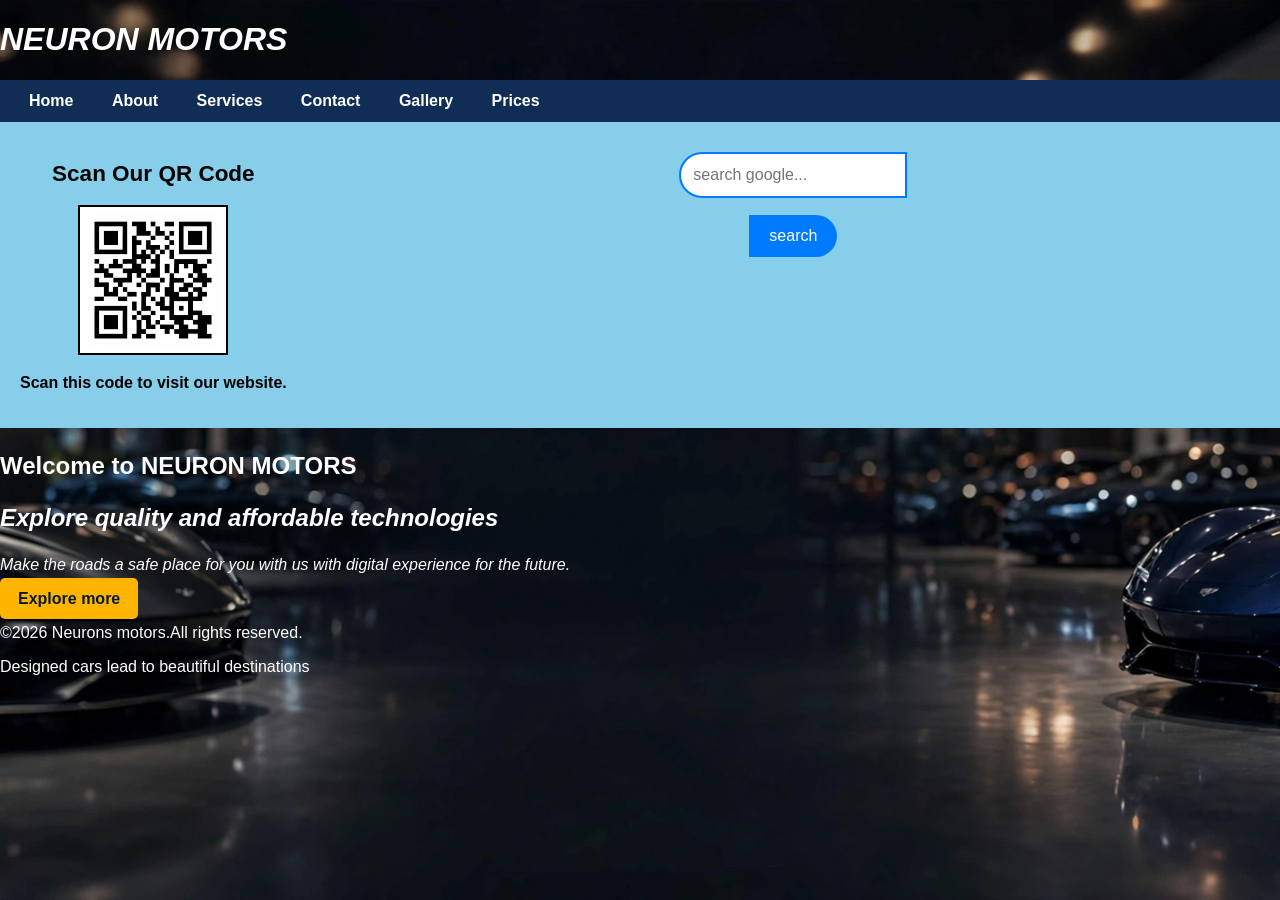
<file: index.html>
<!DOCTYPE html>
<html>
    <meta lang="en">
    <head>
    <meta charset="UTF-8">
    <meta name="viewport" content="width=device-width,initial-scale=1.0">
    <title>NEURON MOTORS</title>
    <style>
    header {
    background: fixed;
    background-color: skyblue;
    text-align: center;
    display:flex;
    justify-content: space-between;
    color: #000;
    font-family: Arial, Helvetica, sans-serif;
    font-size: 15px;
    font-weight: bold;
}
.qr-section {
    text-align: center;
    padding: 20px;
}
.qr-code{
    width: 150px;
    height: 150px;
    border: 2px solid black;
    padding: 5px;
    background-color:white;
}
.qr-section p {
    font-size: 16px;
}
    navbar{
    text-align: left;
    margin: auto;
    padding: 18px 30px;
    display:flex;
    justify-content: space-between;
    align-items: normal;
}
nav {
    background-color: #102d55;
    padding: 12px;
    text-align: left;
}
nav a {
    color: white;
    
    text-decoration: none;
    margin: 3px;
    font-weight: bold;
    padding: 10px 14px;
    border-radius: 5px;
}
nav a:hover{
    color: tomato;
    background: #000;

}
body{

    background-image: url("mk1.jpg"); 
    background-size:cover;
    background-position: center;
    background:linear gradient url(mk1.jpg);
    background-repeat: no-repeat;
    backface-visibility: hidden;
    background-attachment: fixed;
    color: white;
    font-family: Arial, Helvetica, sans-serif;
}
    
.logo{
    text-decoration:none;
    font-display: block;

}
#search{
    margin:30px auto;
    text-align: center;
}
#search-form {
    display: flex;
    justify-content: center;
    max-width: 450px;
    margin: auto;
}
#search input{
    width: 100%;
    padding: 12px;
    border: 2px solid#007bff;
    border-radius: 25px 0 0 25px;
    outline: none;
    font-size: 16px;
}
#search button{
    padding: 12px 20px;
    border:none;
    background-color: #007bff;
    cursor: pointer;
    font-size: 16px;
    color: white;
     border-radius: 0 25px 25px 0;
}
#seach button:hover{
    background-color: #0056b3;
}
.btn{
    display: inline;
    background: #ffb400;
    color:#071a2e;
    padding: 12px 18px;
    border: none;
    border-radius: 5px;
    text-decoration: none;
    font-weight: bold;
    cursor: pointer;
}
.btn:hover{
    background: white;
    color: tomato;
}
       
</style>
         <link rel="stylesheet" href="responsiveness.css">
    </head>
    <body>
       <h1 class="logo"><b><em>NEURON MOTORS</em></b></h1>
           
           
        
         <nav>
                <a href="index.html">Home</a>
                <a href="about.html">About</a>
                <a href="services.html">Services</a>
                <a href="contact.html">Contact</a>
                <a href="gallery.html">Gallery</a>
                <a href="price.html">Prices</a>
            </nav>

        <header>
            <br><br>
            <section class="qr-section">
                <h2>Scan Our QR Code</h2>
                <img src="qrcode.jpg" alt="Website QR Code" class="qr-code">
                <p>Scan this code to visit our website.</p>
            </section>
            <section form id="search" class="Search">
                    <form action="https://www.google.com/search"method="Get">
                        <input type="text" name="q" placeholder="search google...">
                        <br><br>
                        <button type="submit">search</button>
                    </form>
            </section>
        </header>
    
        <section id="home" class="hero">
            <h1>
            <p>Welcome to <b>NEURON MOTORS</b></p>
            <p><i>Explore quality and affordable technologies</i></p></h1>
                <p><i>Make the roads a safe place for you with us with digital experience for the future.</i></P>
            <a href="services.html" class="btn">Explore more</a>
            </section>
        <footer>
            <p>
                &copy;2026  Neurons motors.All rights reserved.
            </p>
            <p>Designed cars lead to beautiful destinations</p>
        </footer>
        
    </body>
</html>






























</html>
</file>
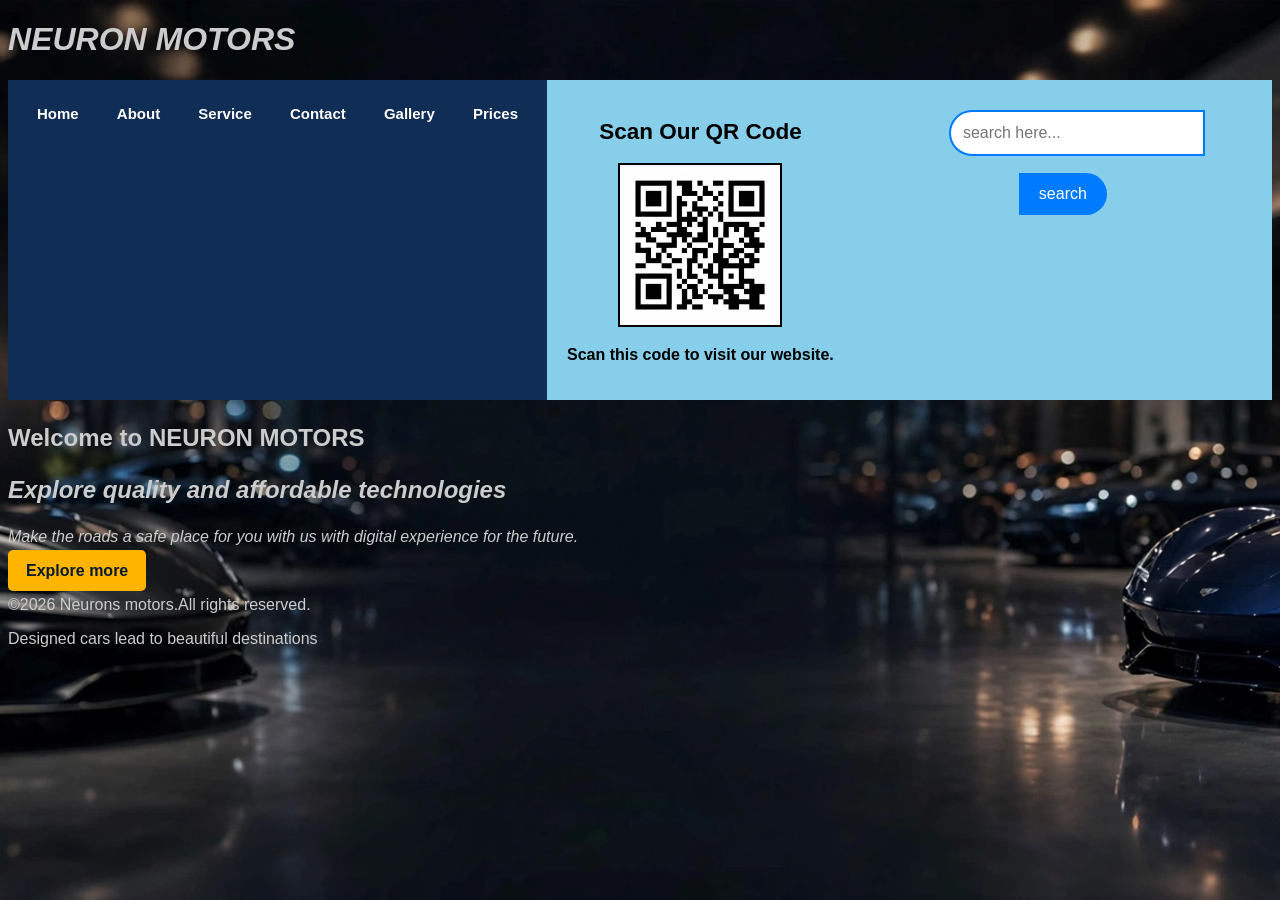
<file: project/index.html>
<!DOCTYPE html>
<html>
    <meta lang="en">
    <head>
    <meta charset="UTF-8">
    <meta name="viewport" content="width=device-width,initial-scale=0.1">
    <title>NEURON MOTORS</title>
    <style>
    header {
    background: fixed;
    background-color: skyblue;
    text-align: center;
    display:flex;
    justify-content: space-between;
    color: #000;
    font-family: Arial, Helvetica, sans-serif;
    font-size: 15px;
    font-weight: bold;
}
.qr-section {
    text-align: center;
    padding: 20px;
}
.qr-code{
    width: 150px;
    height: 150px;
    border: 2px solid black;
    padding: 5px;
    background-color:white;
}
.qr-section p {
    font-size: 16px;
}
    navbar{
    text-align: left;
    margin: auto;
    padding: 18px 30px;
    display: flex;
    justify-content: space-between;
    align-items: normal;
}
nav {
    background-color: #102d55;
    padding: 12px;
    text-align: left;
}
nav a {
    color: white;
    text-decoration: none;
    margin: 3px;
    font-weight: bold;
    display: inline-block;
    padding: 10px 14px;
    border-radius: 5px;
}
nav a:hover{
    color: tomato;
    background: #000;

}
body{

    background-image: url("mk1.jpg"); 
    background-size:cover;
    background-position: center;
    background:linear gradient url(mk1.jpg);
    background-repeat: no-repeat;
    backface-visibility: hidden;
    background-attachment: fixed;
    color: #ccc;
    font-family: Arial, Helvetica, sans-serif;
}
    
.logo{
    text-decoration:none;
    font-display: block;

}
#search{
    margin:30px auto;
    text-align: center;
}
#search-form {
    display: flex;
    justify-content: center;
    max-width: 450px;
    margin: auto;
}
#search input{
    width: 100%;
    padding: 12px;
    border: 2px solid#007bff;
    border-radius: 25px 0 0 25px;
    outline: none;
    font-size: 16px;
}
#search button{
    padding: 12px 20px;
    border:none;
    background-color: #007bff;
    cursor: pointer;
    font-size: 16px;
    color: white;
     border-radius: 0 25px 25px 0;
}
#seach button:hover{
    background-color: #0056b3;
}
.btn{
    display: inline;
    background: #ffb400;
    color:#071a2e;
    padding: 12px 18px;
    border: none;
    border-radius: 5px;
    text-decoration: none;
    font-weight: bold;
    cursor: pointer;
}
.btn:hover{
    background: white;
    color: tomato;
}
</style>
    </head>
    <body>
       <h1 class="logo"><b><em>NEURON MOTORS</em></b></h1>
           
           
        <header>
         <nav>
                <a href="jk.html">Home</a>
                <a href="about.html">About</a>
                <a href="services.html">Service</a>
                <a href="contact.html">Contact</a>
                <a href="gallery.html">Gallery</a>
                <a href="price.html">Prices</a>
            </nav>
            <br><br>
            <section class="qr-section">
                <h2>Scan Our QR Code</h2>
                <img src="qrcode.jpg" alt="Website QR Code" class="qr-code">
                <p>Scan this code to visit our website.</p>
            </section>
            <section form id="search" class="Search">
                    <form>
                        <input type="text" placeholder="search here..." name="search">
                        <br><br>
                        <button type="submit">search</button>
                    </form>
            </section>
        </header>
        <section id="home" class="hero">
            <h1>
            <p>Welcome to <b>NEURON MOTORS</b></p>
            <p><i>Explore quality and affordable technologies</i></p></h1>
                <p><i>Make the roads a safe place for you with us with digital experience for the future.</i></P>
            <a href="services.html" class="btn">Explore more</a>
            </section>
        <footer>
            <p>
                &copy;2026  Neurons motors.All rights reserved.
            </p>
            <p>Designed cars lead to beautiful destinations</p>
        </footer>
    </body>
</html>
</file>
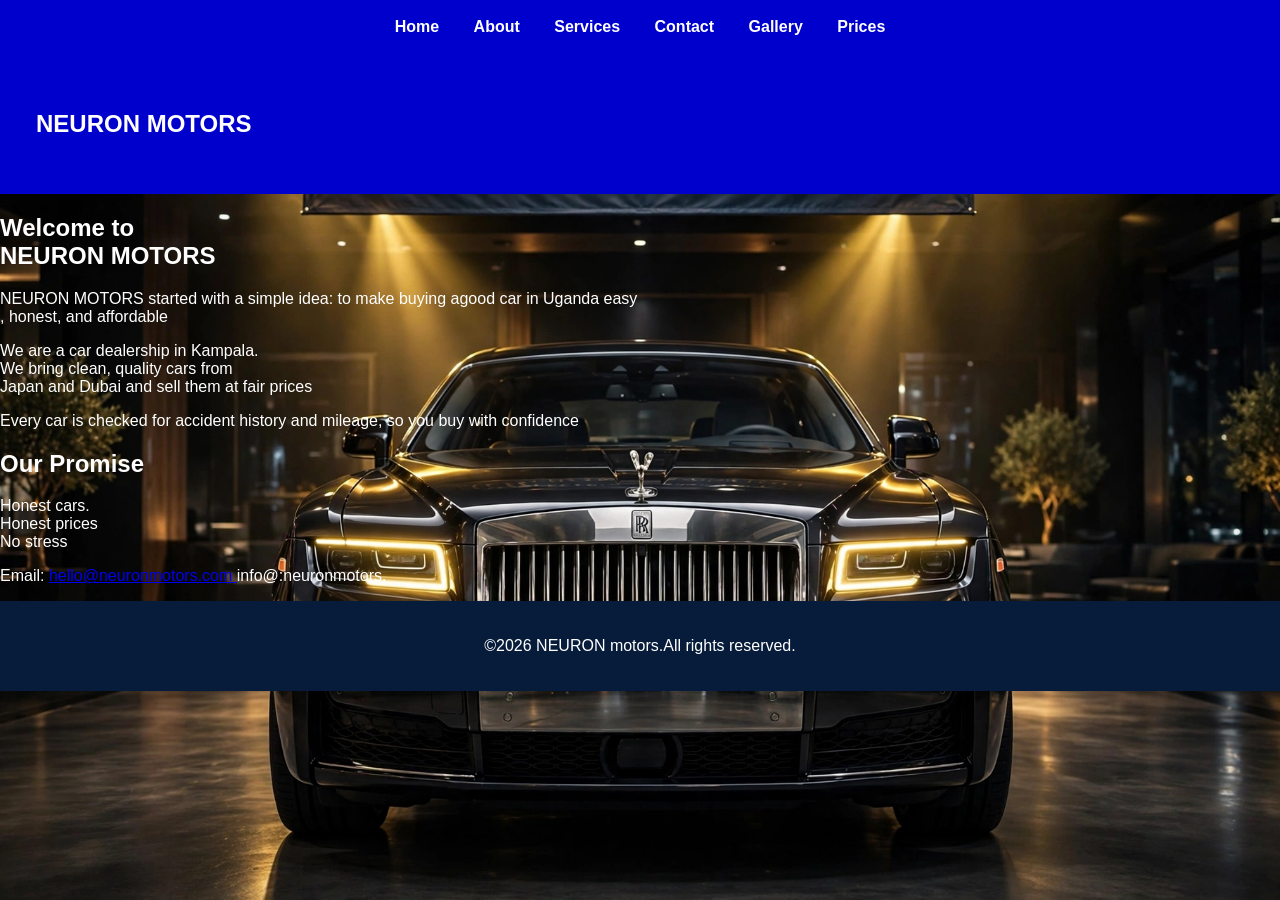
<file: about.html>
<!DOCTYPE html>
<html>
    <meta lang="en">
    <head>
    <meta charset="UTF-8">
    <meta name="viewport" content="width=device-width,initial-scale=1.0">
    <title>ABOUT US:</title>
    <style>
    body
{
    background:#ccc;
    background-image:url("mkb.jpg"); 
    background-size:cover;
    background-position: center;
    background-repeat: no-repeat;
    background-attachment: fixed;
    color:white;
    font-family: Arial, Helvetica, sans-serif;
    background-color:#0a1931;
}
header {
    background-color:#0000CD;
    color: white;
    display:flex;
    justify-content: space-between;
    text-align: center;
    padding: 36px;
}
header h1{
    margin-bottom: 10px;
}
.navbar{
    text-align: center;
    margin: auto;
    padding: 18px 30px;
    display: auto;
    justify-content: space-between;
    align-items: normal;
}
nav {
    background-color: #0000CD;
    padding: 15px;
    text-align: center;
}
nav a {
    color: white;
    text-decoration: none;
    lighting-color: #000;
    margin: 0 15px;
    font-weight: bold;
}
nav a:hover{
    color: tomato;
}
.contact-container{
    display: flex;
    gap: 30px;
    max-width: 1000px;
    margin: 40px auto;
    padding: 20px;
}
.contact a {
    color: #white;
}
.contact-info,
contact-form{
    background-color: white;
    padding: 30px;
    border-radius: 12px;
    box-shadow: 0 4px 12px rgba(0, 0 0, 0.1);
    flex: 1;
}
.contact-info h2,
.contact-form h2{
    color: #102d55;
    margin-bottom: 20px;
}
.contact info p{
    margin-bottom: 20px;
    line-height: 1.6;
}
label {
    display: block;
    margin: 12px 0 6px;
    font-weight: bold;
}
input,
textarea{
    width: 100%;
    padding: 12px;
    border: 1pxsolid#ccc;
    border-radius: 6px;
    font-size: 15px;
}
textarea{
    resize: vertical;
}
        p,h1,h2{
            color:white;
        }
button{
    width: 100;
    padding: 13ox;
    margin-top: 15px;
    background-color: light green;
    color: #000;
    border: none;
    border-radius: 6px;
    cursor: pointer;
    font-size: 16px;
    font-family: Algerian;
}
button:hover{
    background-color: #007bff;
}
footer {
    background-color: #071b3a;
    color: white;
    text-align: center;
    padding: 20px;
}
@media(max-width:700px){
    .contact-container{
        flex-direction: column;
        margin: 15px auto;
    }
}

</style>
        <link rel="stylesheet" href="responsiveness.css">
    </head>
    <body>
        <nav class="navbar">
                <a href="index.html">Home</a>
                <a href="about.html">About</a>
                 <a href="services.html">Services</a>
                <a href="contact.html">Contact</a>
                <a href="gallery.html">Gallery</a>
                <a href="price.html">Prices</a>
            </nav>
        <header>
            <h2 class="logo">NEURON MOTORS</h2>
        </header>
        <section id="home" class="hero">
            <h1>Welcome to <br>NEURON MOTORS</br></h1>
            <P>
                NEURON MOTORS started with a simple idea: to make buying agood car in Uganda easy<br>, honest, and affordable
            </P>
            <p>We are a car dealership in Kampala.<br>We bring clean, quality cars from <br>Japan and Dubai and sell them at fair prices</p>
            <p>Every car is checked for accident history and mileage, so you buy with confidence</p>
            <h2>Our Promise</h2>
            <p>Honest cars.<br>Honest prices<br>No stress</p>
            
            </section>
        <section id="Contact" class="Contact">
            <p>
                Email:
                <a href="mailto:hello@neuronmotors.com">
                    hello@neuronmotors.com
                </a>
                info@:neuronmotors.

            </p>
        </section>
        <footer>
            <p>
                &copy;2026  NEURON motors.All rights reserved.
        </footer>
        

    </body>
</html>
</file>
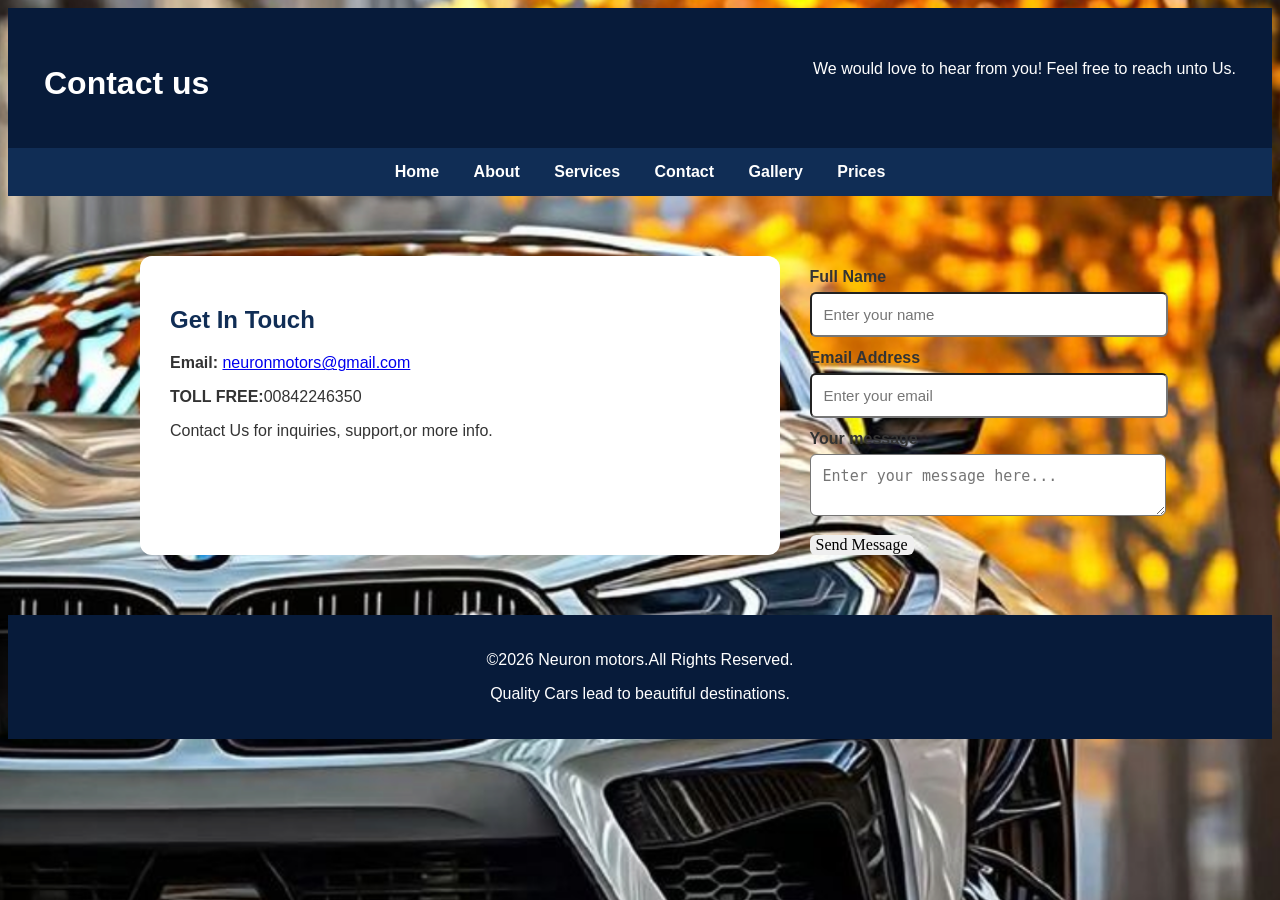
<file: contact.html>
<!DOCTYPE html>
<html>
    <head>
    <meta lang="en">
    <meta charset="UTF-8">
    <meta name="viewport"content="width=device-width,initial-scale=1.0">
    <title>Contact Us</title>
    <style>
    body
{
    background-image: url("cool.png"); 
    background-size:cover;
    background-position: center;
    background:linear gradient url(cool.png)
    background-repeat: no-repeat;
    backface-visibility: hidden;
    background-attachment: fixed;
    color: #333;
    font-family: Arial, Helvetica, sans-serif;
}
header {
    background-color:#071b3a;
    color: white;
    display:flex;
    justify-content: space-between;
    text-align: center;
    padding: 36px;
}
header h1{
    margin-bottom: 10px;
}
.navbar{
    text-align: left;
    margin: auto;
    padding: 18px 30px;
    display: flex;
    justify-content: space-between;
    align-items: normal;
}
nav {
    background-color: #102d55;
    padding: 15px;
    text-align: center;
}
nav a {
    color: white;
    text-decoration: none;
    lighting-color: #000;
    margin: 0 15px;
    font-weight: bold;
}
nav a:hover{
    color: yellow;
}
.contact-container{
    display: flex;
    gap: 30px;
    max-width: 1000px;
    margin: 40px auto;
    padding: 20px;
}
.contact a {
    color: #white;
}
.contact-info,
contact-form{
    background-color: white;
    padding: 30px;
    border-radius: 12px;
    box-shadow: 0 4px 12px rgba(0, 0 0, 0.1);
    flex: 1;
}
.contact-info h2,
.contact-form h2{
    color: #102d55;
    margin-bottom: 20px;
}
.contact info p{
    margin-bottom: 20px;
    line-height: 1.6;
}
label {
    display: block;
    margin: 12px 0 6px;
    font-weight: bold;
}
input,
textarea{
    width: 100%;
    padding: 12px;
    border: 1pxsolid#ccc;
    border-radius: 6px;
    font-size: 15px;
}
textarea{
    resize: vertical;
}
button{
    width: 100;
    padding: 13ox;
    margin-top: 15px;
    background-color: light green;
    color: #000;
    border: none;
    border-radius: 6px;
    cursor: pointer;
    font-size: 16px;
    font-family: Algerian;
}
button:hover{
    background-color: #007bff;
}
footer {
    background-color: #071b3a;
    color: white;
    text-align: center;
    padding: 20px;
}
@media(max-width:700px){
    .contact-container{
        flex-direction: column;
        margin: 15px auto;
    }
}

</style>
    

    

    </head>
    <body>
        <header>
            <h1>Contact us</h1>
            <p>We would love to hear from you!
                Feel free to reach unto Us.
            </p>
        </header>
        <section class="contact" class="contact">
                <nav>
                    <a href="index.html">Home</a>
                    <a href="about.html">About</a>
                    <a href="services.html">Services</a>
                    <a href="contact.html">Contact</a>
                    <a href="gallery.html">Gallery</a>
                <a href="price.html">Prices</a>
                </nav>
            </section>
            <main class="contact-container">
                <section class="contact-info">
                    <h2>Get In Touch</h2>
                    <p><strong>Email:</strong>
                        <a href="Emailto:neuronmotors@gmail.com">neuronmotors@gmail.com
                        </a>
                    </p>
                    <p><strong>TOLL FREE:</strong>00842246350</p>
                    <P>Contact Us for inquiries, support,or more info.</P>
                </section>
               <form id="contactForm">
  <label>Full Name</label>
  <input type="text" name="name" placeholder="Enter your name" required>

  <label>Email Address</label>
  <input type="email" name="email" placeholder="Enter your email" required>

  <label>Your message</label>
  <textarea name="message" placeholder="Enter your message here..." required></textarea>

  <button type="submit">Send Message</button>
</form>

<script>
document.getElementById("contactForm").addEventListener("submit", function(e) {
  e.preventDefault();
  window.location.href = "thankyou.html";
});
</script>
                </section>
            </main>
            <footer>
                <p>
                    &copy;2026 Neuron motors.All Rights Reserved.</p>
                    <p>
                    Quality Cars lead to beautiful destinations.</p>
            </footer>
        
    </body>
</html>
</file>
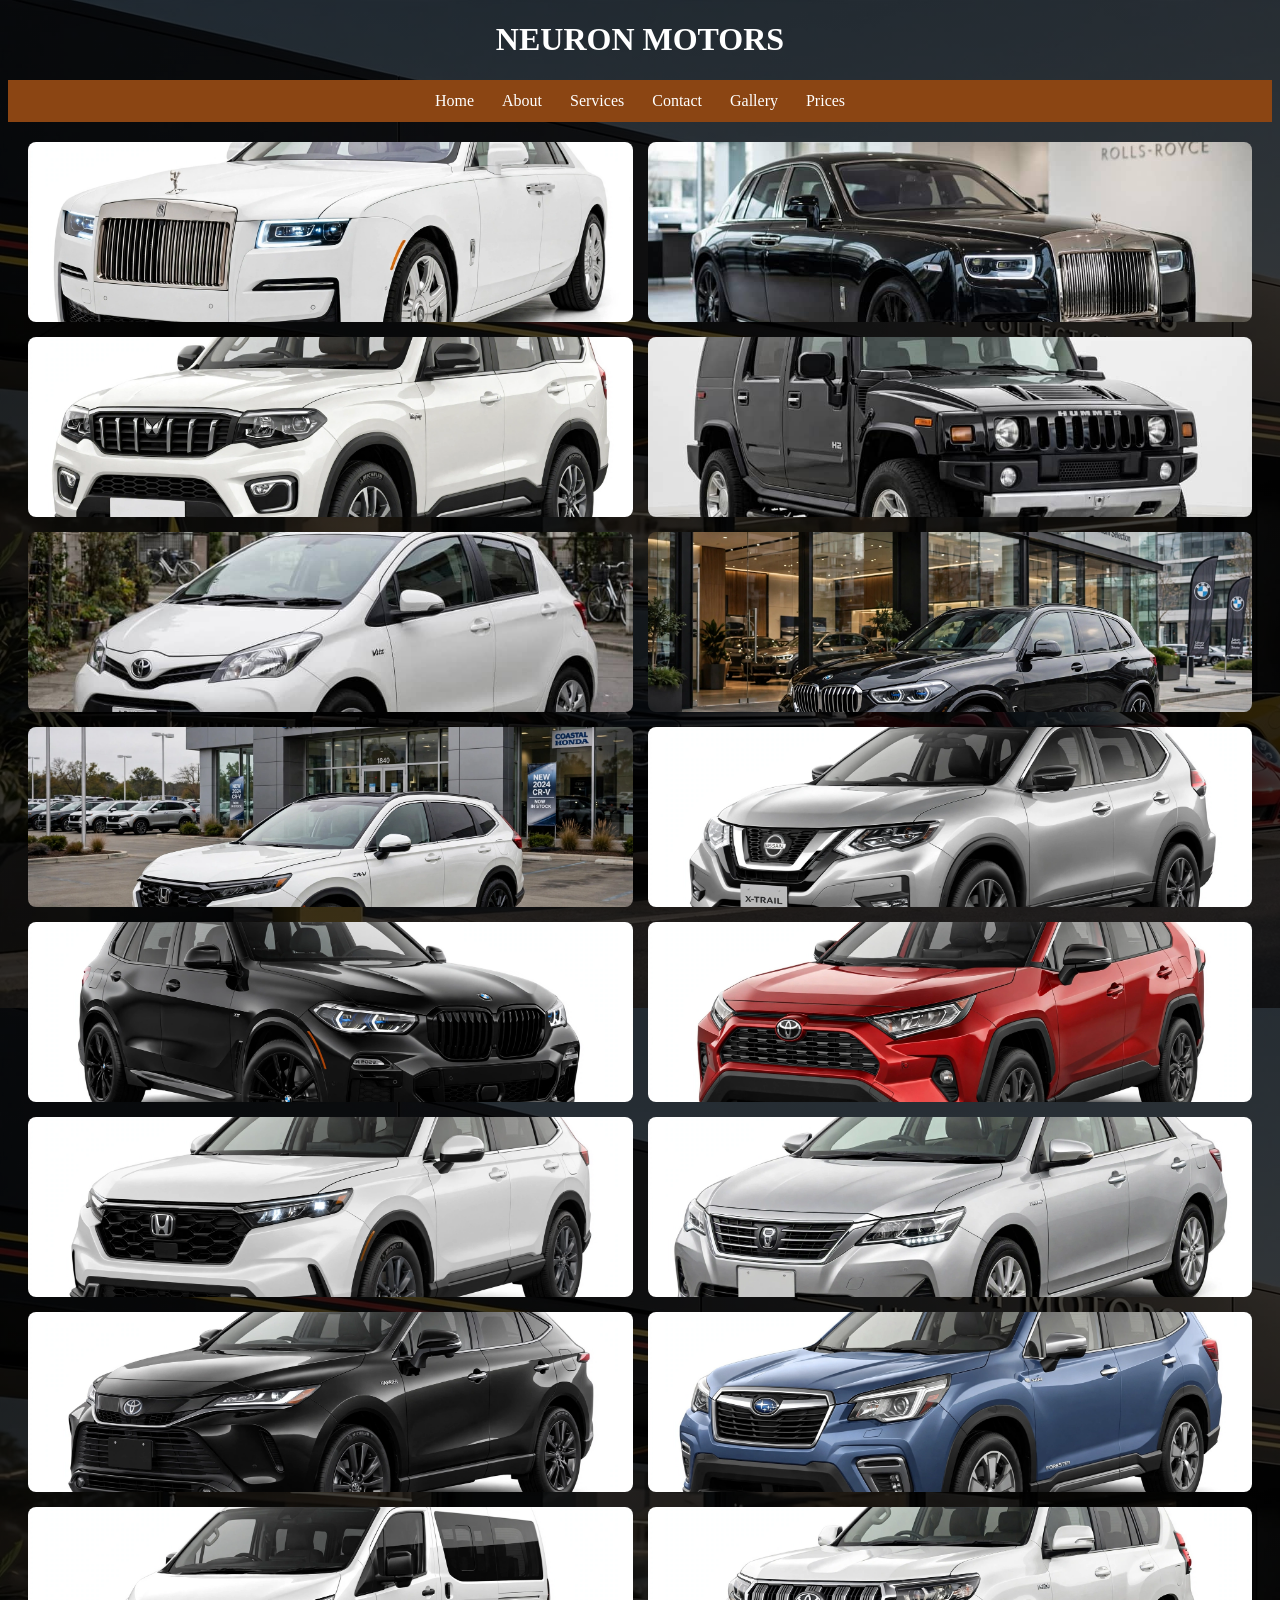
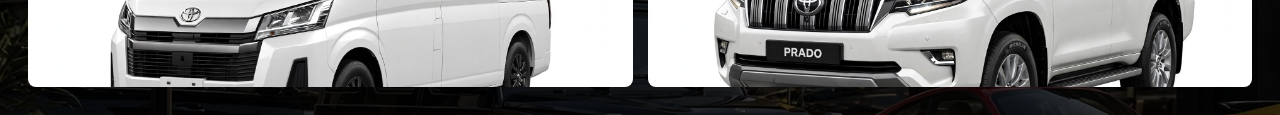
<file: gallery.html>
<!DOCTYPE html>
<html lang="en">
<head>
    <meta charset="UTF-8">
    <meta name="viewport" content="width=device-width, initial-scale=1.0">
    <title>NEURON MOTORS</title>
    <style>
        body{
            background: black;color: white;font-family: aerial;
             background: linear-gradient(rgba(0,0,0,0.75),rgba(0,0,0,0.75)),url("mka.jpg"); 
        }
        h1{
            text-align: center;
            color:white;

        }
        nav {
    background: saddlebrown;
    text-align: center;
    padding: 12px;
}
nav a {
    text-decoration: none;
    color: white;
 display: inline-block;
 margin: 0 12px;
}
nav a:hover{background: red;
color: white; }
        .gallery{
            display: grid;grid-template-columns: repeat(2, 1fr);
            gap: 15px;padding: 20px;
            
        }
        .gallery img{
            width: 100%; height: 180px;
            border-radius: 8px;
            object-fit:cover;
        }
        .gallery a{
            text-decoration: none;color: yellow;text-align: center;display: block;
            width:100px;
            height:250px;
        }
        a {
            color: red;
        }
@media (max-width: 600px){.gallery{grid-template-columns:1fr;}
    </style>
     
     
</head>
<body>
    <h1>NEURON MOTORS</h1>
     <nav>
                <a href="index.html">Home</a>
                <a href="about.html">About</a>
                <a href="Services.html">Services</a>
                <a href="contact.html">Contact</a>
                <a href="gallery.html">Gallery</a>
                <a href="price.html">Prices</a>
            </nav>
    
    <div class="gallery">
       <img src="mk23.jpg"></a>
       <img src="mk27.jpeg"></a>
       <img src="mk21.jpg"></a>
        <img src="mk24.jpeg">
        <img src="mk31.jpeg">
        <img src="mk5.jpg">
        <img src="mk6.jpg">
        <img src="mk7.jpg">
        <img src="mk8.jpg">
        <img src="mk9.jpg">
        <img src="mk10.jpg">
        <img src="mk12.jpg">
        <img src="mk11.jpg">
        <img src="mk13.jpg">
        <img src="mk15.jpg">
        <img src="mk14.jpg">
    </div>
   
    
</body>
</html>
</file>
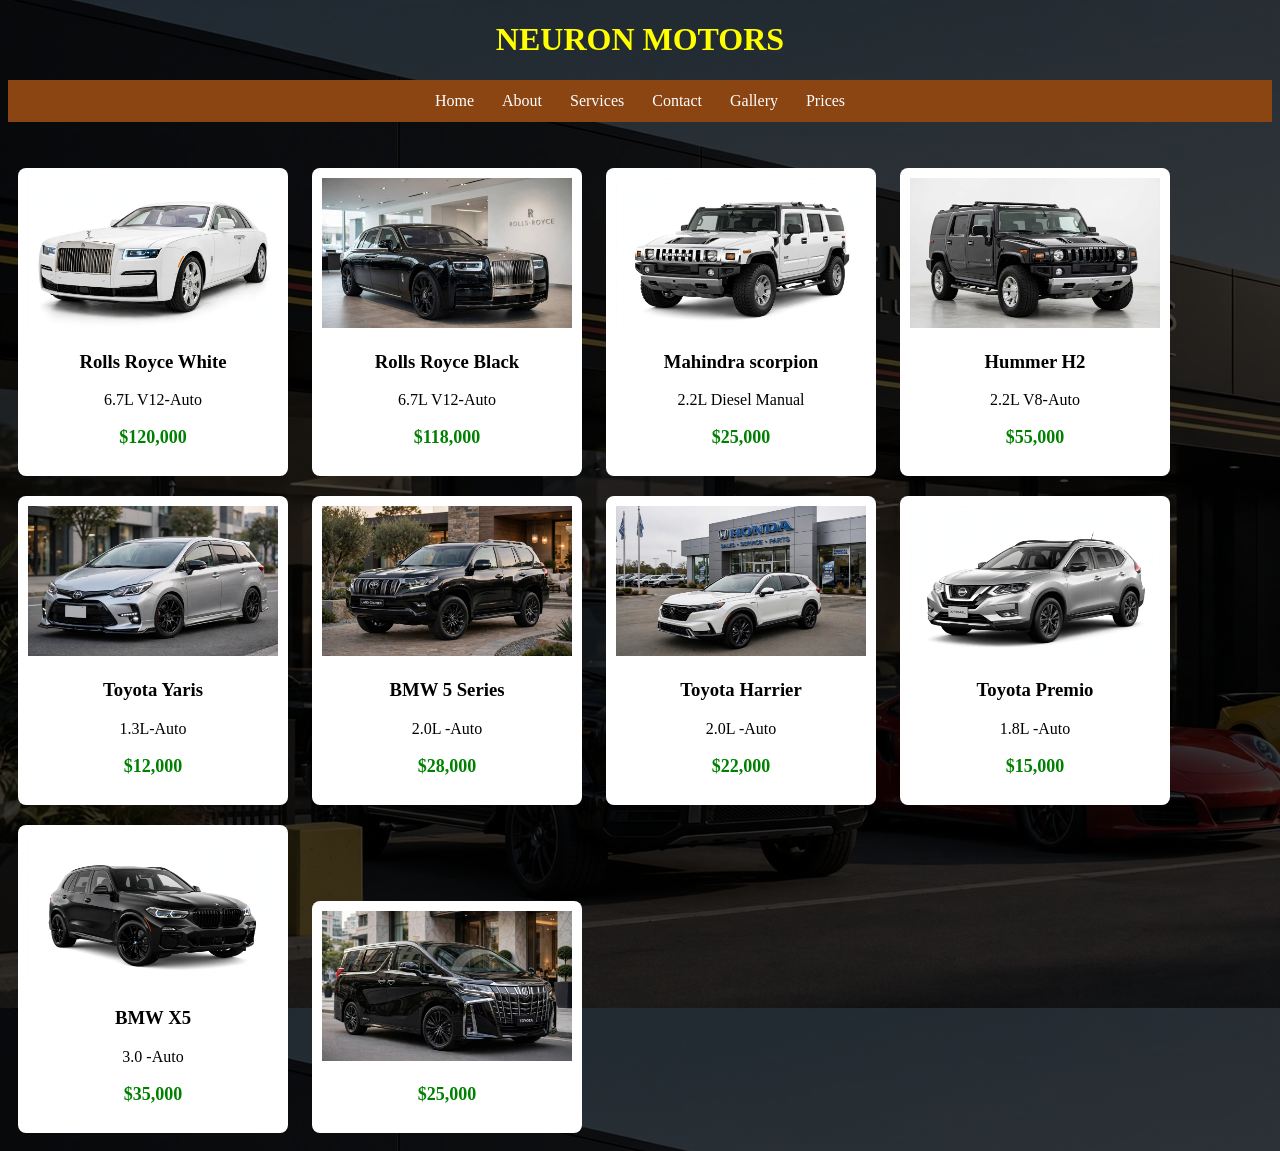
<file: price.html>
<!DOCTYPE html>
<html lang="en">
<head>
    <meta charset="UTF-8">
    <meta name="viewport" content="width=device-width, initial-scale=1.0">
    <title>NEURON MOTORS</title>
</head>
<style>
    body{
        background: black;
         background: linear-gradient(rgba(0,0,0,0.75),rgba(0,0,0,0.75)),url("mka.jpg");
    }
    h1{
        color: yellow;text-align: center;}
        nav {
    background: saddlebrown;
    text-align: center;
    padding: 12px;
}
nav a {
    text-decoration: none;
    color: white;
 display: inline-block;
 margin: 0 12px;
}
nav a:hover{background: red;
color: white; }
    
    .card{
        background: white;width: 250px;display: inline-block;margin: 10px;border-radius: 8px;padding: 10px;text-align: center;

    }
    .card img{
        width: 100%;height: 150px;
    }
    .price {
        color: green;font-weight: bold;font-size: 18px;
    }
    a{color: yellow;}
    @media screen and (max-width:768px){
        body{padding: 10px;}

</style>
<body>
    <h1>NEURON  MOTORS</h1>
     <nav>
                <a href="index.html">Home</a>
                <a href="about.html">About</a>
                 <a href="services.html">Services</a>
                <a href="contact.html">Contact</a>
                <a href="gallery.html">Gallery</a>
                <a href="price.html">Prices</a>
            </nav>
    <br><br>
    <div class="card">
    <img src="mk23.jpg">
    <h3>Rolls Royce White</h3>
    <p>6.7L V12-Auto</p>
    <p class="price">$120,000</p>
    </div>
    <div class="card">
        <img src="mk27.jpeg">
        <h3>Rolls Royce Black</h3>
        <P>6.7L V12-Auto</P>
        <p class="price">$118,000</p>
    </div>
    <div class="card">
        <img src="mk22.jpg">
        <h3>Mahindra scorpion</h3>
        <p>2.2L Diesel Manual</p>
        <P class="price">$25,000</P>
    </div> 
    <div class="card">
        <img src="mk24.jpeg">
        <h3>Hummer H2</h3>
        <p>2.2L V8-Auto</p>
        <P class="price">$55,000</P>
    </div>    
    <div class="card">
        <img src="mk25.jpeg">
        <h3>Toyota Yaris</h3>
        <p>1.3L-Auto</p>
        <P class="price">$12,000</P>
    </div>    
    <div class="card">
        <img src="mk26.jpeg">
        <h3>BMW 5 Series</h3>
        <p>2.0L -Auto</p>
        <P class="price">$28,000</P>
    </div>    
    <div class="card">
        <img src="mk6.jpg">
        <h3>Toyota Harrier</h3>
        <p>2.0L -Auto</p>
        <P class="price">$22,000</P>
    </div>    
    <div class="card">
        <img src="mk20.jpg">
        <h3>Toyota Premio</h3>
        <p>1.8L -Auto</p>
        <P class="price">$15,000</P>
    </div>    
    <div class="card">
        <img src="mk8.jpg">
        <h3>BMW X5</h3>
        <p>3.0 -Auto</p>
        <P class="price">$35,000</P>
    </div>    
    <div class="card">
        <img src="mk30.jpeg">
        <h3></h3>
        <p></p>
        <P class="price">$25,000</P>
    </div>
    
    
</body>
</html>
</file>
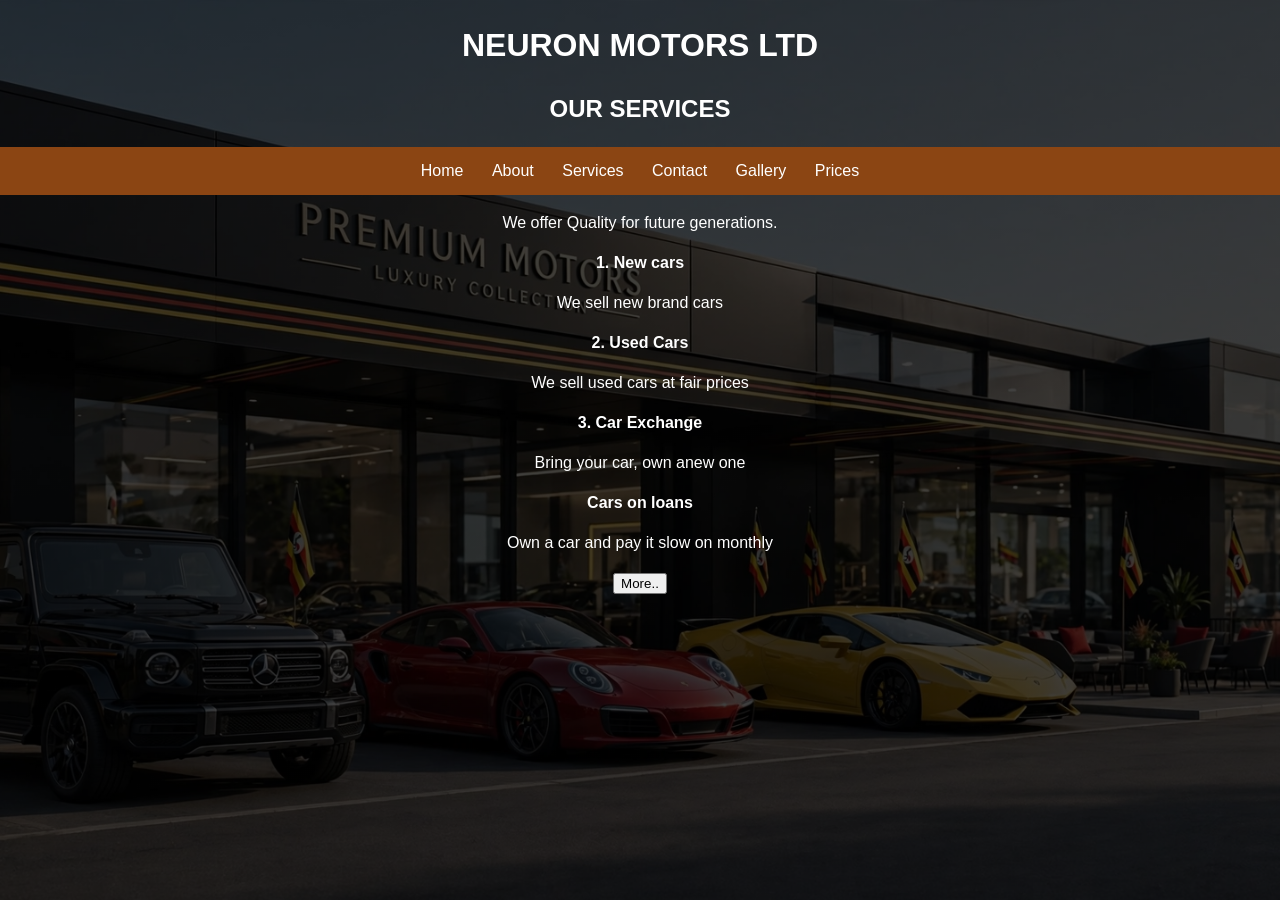
<file: services.html>
<!DOCTYPE html>
<html>
    <meta lang="en">
    <head>
        <meta charset="UTF-8">
        <title>NEURON MOTORS</title>
        <style>
            
        body
{
    background: linear-gradient(rgba(0,0,0,0.75),rgba(0,0,0,0.75)),url("mka.jpg");
    background-size: cover;
    background-repeat: no-repeat;
    background-position: center;
    background-attachment: fixed;
    min-height: 90vh;
    color: white;
    text-align: center;
    margin: 0;
    font-family: Arial, Helvetica, sans-serif;
    line-height: 1.5;
}


nav {
    background: saddlebrown;
    text-align: center;
    padding: 12px;
}
nav a {
    text-decoration: none;
    color: white;
 display: inline-block;
 margin: 0 12px;
}
nav a:hover{background: red;
color: white; }
            @media screen and (max-width:768px){
        body{padding: 10px;}

.box{
    background: white;
    color: #000;
    width: 250px;
    margin: 15px auto;
    padding: 20px;
    text-align:center;
    border-radius:8px;
    box-shadow:0 2px 10px rgba(0,0,0,0.2);
}
            
</style>

 <link rel="stylesheet" href="responsiveness.css">
        </head>
        <body>
             <h1><b>NEURON MOTORS LTD</b></h1>
                <h2>OUR SERVICES</h2>
                
            <nav>
                <a href="index.html">Home</a>
                <a href="about.html">About</a>
                <a href="services.html">Services</a>
                <a href="contact.html">Contact</a>
                <a href="gallery.html">Gallery</a>
                <a href="price.html">Prices</a>
            </nav>
           
                    <p>We offer Quality for future generations.<br></p>
                    <div class="box">
                    <p><b>1. New cars</b></p>
                    <p>We sell new brand cars</p>
        </div>

           <div class="box">
            <p><b>2. Used Cars</b></p>
            <p>We sell used cars at fair prices</p>
           </div>
           <div class="box">
            <p><b>3. Car Exchange</b></p>
            <p>Bring your car, own anew one</p>
           </div>
           <div class="box">
            <P><b>Cars on loans</b></P>
            <p>Own a car and pay it slow on monthly</p>
           </div>
                
                    <a href="contact.html"><button>More..</button></a> 
                </ul>
            
              
        </body>
</html>
</file>
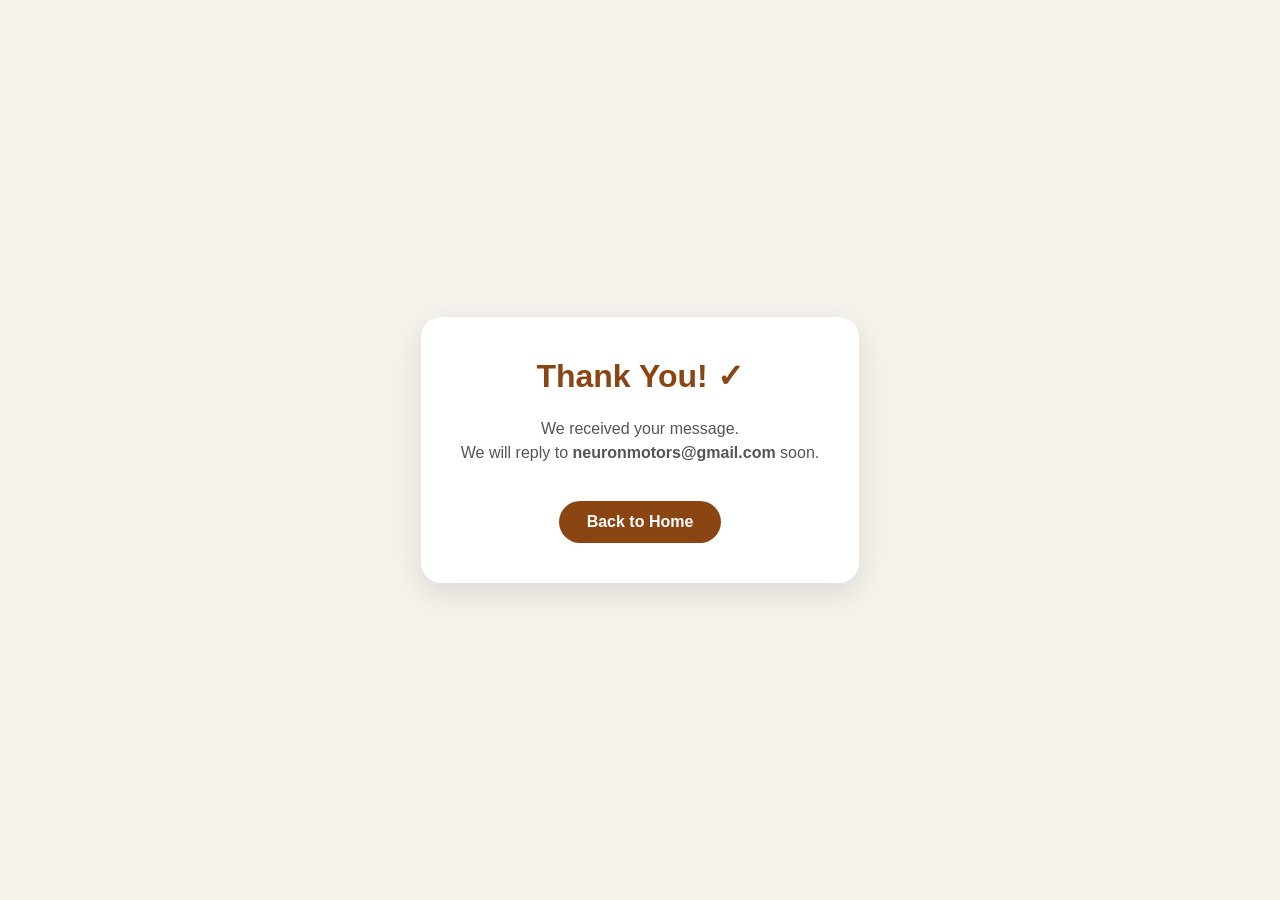
<file: thank you.html>
<!DOCTYPE html>
<html lang="en">
<head>
<meta charset="UTF-8">
<meta name="viewport" content="width=device-width, initial-scale=1.0">
<title>Thank You - Neuron Motors</title>
<style>
  body { 
    margin:0; 
    font-family: Arial; 
    background:#f5f1eb; 
    display:flex; 
    justify-content:center; 
    align-items:center; 
    height:100vh; 
  }
  .box {
    background:white;
    padding:40px;
    border-radius:20px;
    text-align:center;
    box-shadow:0 10px 30px rgba(0,0,0,0.1);
    max-width:380px;
  }
  h1 { color:#8B4513; margin-top:0; }
  p { color:#555; line-height:1.5; }
  .btn {
    display:inline-block;
    margin-top:20px;
    background:#8B4513;
    color:white;
    padding:12px 28px;
    border-radius:30px;
    text-decoration:none;
    font-weight:bold;
  }
</style>
</head>
<body>
  <div class="box">
    <h1>Thank You! ✓</h1>
    <p>We received your message.<br>We will reply to <b>neuronmotors@gmail.com</b> soon.</p>
    <a class="btn" href="index.html">Back to Home</a>
  </div>
</body>
</html>
</file>
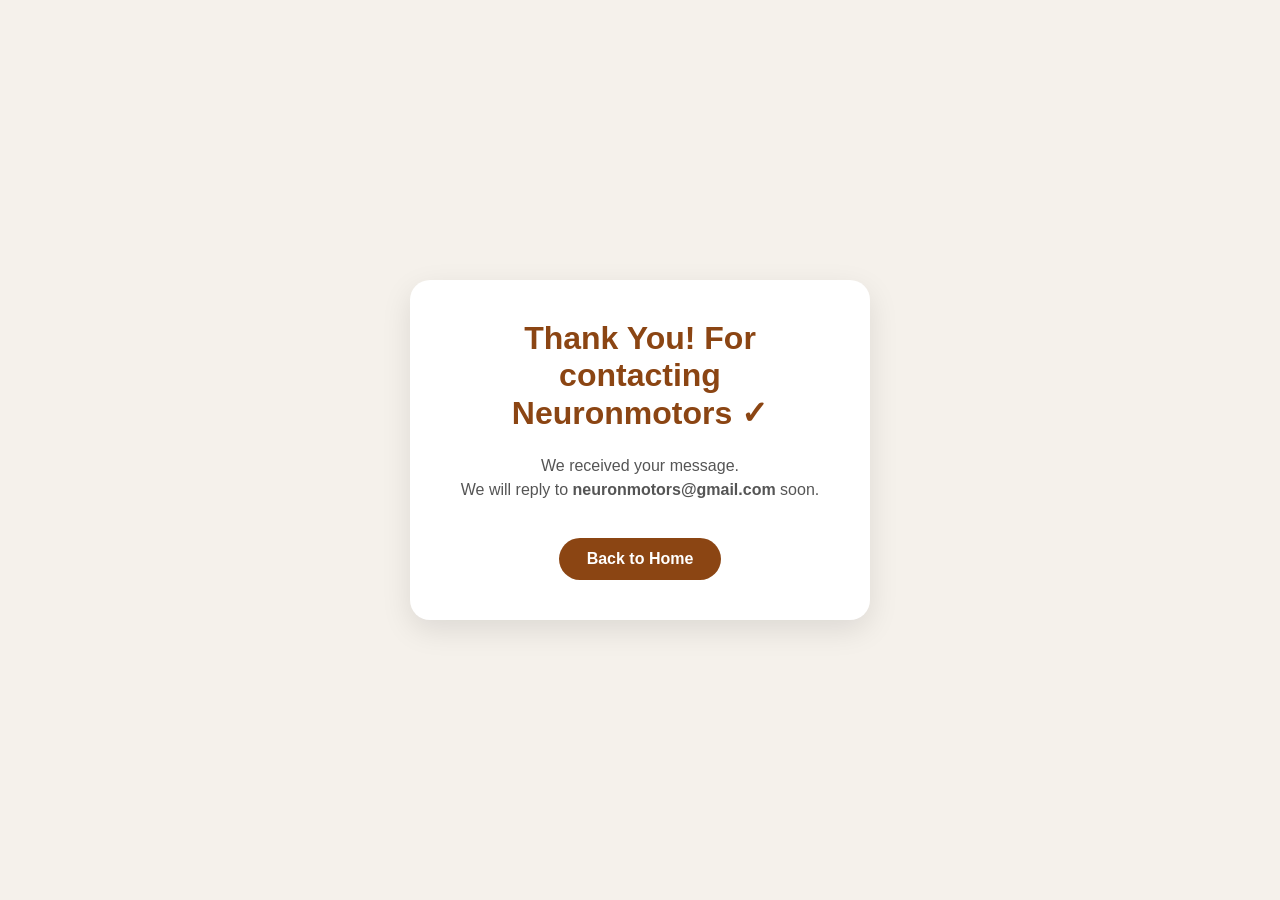
<file: thankyou.html>
<!DOCTYPE html>
<html lang="en">
<head>
<meta charset="UTF-8">
<meta name="viewport" content="width=device-width, initial-scale=1.0">
<title>Thank You - Neuron Motors</title>
<style>
  body { 
    margin:0; 
    font-family: Arial; 
    background:#f5f1eb; 
    display:flex; 
    justify-content:center; 
    align-items:center; 
    height:100vh; 
  }
  .box {
    background:white;
    padding:40px;
    border-radius:20px;
    text-align:center;
    box-shadow:0 10px 30px rgba(0,0,0,0.1);
    max-width:380px;
  }
  h1 { color:#8B4513; margin-top:0; }
  p { color:#555; line-height:1.5; }
  .btn {
    display:inline-block;
    margin-top:20px;
    background:#8B4513;
    color:white;
    padding:12px 28px;
    border-radius:30px;
    text-decoration:none;
    font-weight:bold;
  }
</style>
</head>
<body>
  <div class="box">
    <h1>Thank You! For contacting Neuronmotors ✓</h1>
    <p>We received your message.<br>We will reply to <b>neuronmotors@gmail.com</b> soon.</p>
    <a class="btn" href="index.html">Back to Home</a>
  </div>
</body>
</html>
</file>
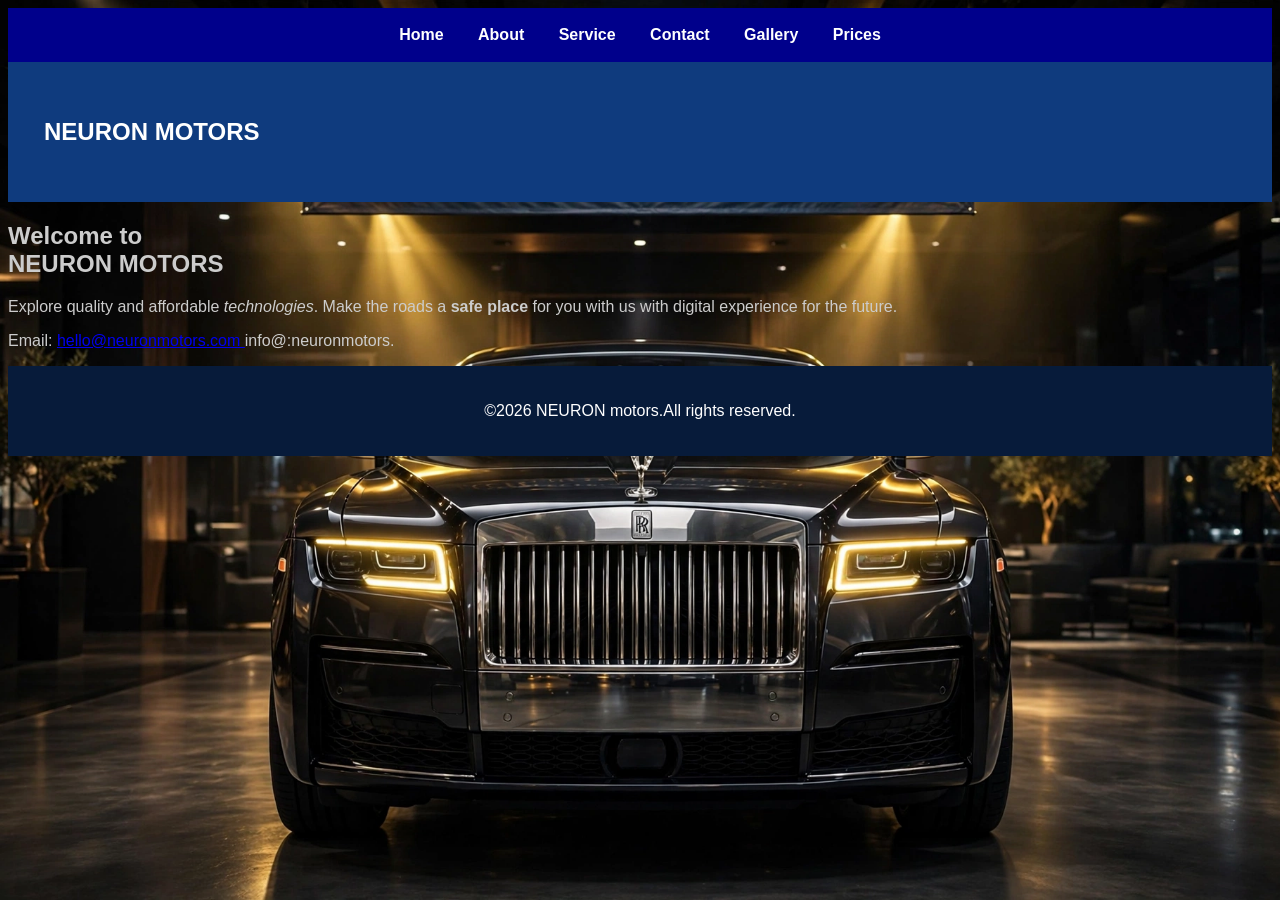
<file: project/about.html>
<!DOCTYPE html>
<html>
    <meta lang="en">
    <head>
    <meta charset="UTF-8">
    <meta name="viewport" content="width=device-width,initial-scale=0.1">
    <title>ABOUT US:</title>
    <style>
    body
{
    background-image: url("mkb.jpg"); 
    background-size:cover;
    background-position: center;
    background:linear gradient url(mkb.jpg);
    background-repeat: no-repeat;
    backface-visibility: hidden;
    background-attachment: fixed;
    color: #ccc;
    font-family: Arial, Helvetica, sans-serif;
}
header {
    background-color:#0f3b7e;
    color: white;
    display:flex;
    justify-content: space-between;
    text-align: center;
    padding: 36px;
}
header h1{
    margin-bottom: 10px;
}
.navbar{
    text-align: center;
    margin: auto;
    padding: 18px 30px;
    display: auto;
    justify-content: space-between;
    align-items: normal;
}
nav {
    background-color: darkblue;
    padding: 15px;
    text-align: center;
}
nav a {
    color: white;
    text-decoration: none;
    lighting-color: #000;
    margin: 0 15px;
    font-weight: bold;
}
nav a:hover{
    color: tomato;
}
.contact-container{
    display: flex;
    gap: 30px;
    max-width: 1000px;
    margin: 40px auto;
    padding: 20px;
}
.contact a {
    color: #white;
}
.contact-info,
contact-form{
    background-color: white;
    padding: 30px;
    border-radius: 12px;
    box-shadow: 0 4px 12px rgba(0, 0 0, 0.1);
    flex: 1;
}
.contact-info h2,
.contact-form h2{
    color: #102d55;
    margin-bottom: 20px;
}
.contact info p{
    margin-bottom: 20px;
    line-height: 1.6;
}
label {
    display: block;
    margin: 12px 0 6px;
    font-weight: bold;
}
input,
textarea{
    width: 100%;
    padding: 12px;
    border: 1pxsolid#ccc;
    border-radius: 6px;
    font-size: 15px;
}
textarea{
    resize: vertical;
}
button{
    width: 100;
    padding: 13ox;
    margin-top: 15px;
    background-color: light green;
    color: #000;
    border: none;
    border-radius: 6px;
    cursor: pointer;
    font-size: 16px;
    font-family: Algerian;
}
button:hover{
    background-color: #007bff;
}
footer {
    background-color: #071b3a;
    color: white;
    text-align: center;
    padding: 20px;
}
@media(max-width:700px){
    .contact-container{
        flex-direction: column;
        margin: 15px auto;
    }
}

</style>
    </head>
    <body>
        <nav class="navbar">
                <a href="index.html">Home</a>
                <a href="about.html">About</a>
                <a href="services.html">Service</a>
                <a href="contact.html">Contact</a>
                <a href="gallery.html">Gallery</a>
                <a href="price.html">Prices</a>
            </nav>
        <header>
            <h2 class="logo">NEURON MOTORS</h2>
        </header>
        <section id="home" class="hero">
            <h1>Welcome to <br>NEURON MOTORS</br></h1>
            <P>
                Explore quality and affordable <i>technologies</i>.
                Make the roads a <b>safe place </b>for you with us with digital experience for the future.
            </P>
            
            </section>
        <section id="Contact" class="Contact">
            <p>
                Email:
                <a href="mailto:hello@neuronmotors.com">
                    hello@neuronmotors.com
                </a>
                info@:neuronmotors.

            </p>
        </section>
        <footer>
            <p>
                &copy;2026  NEURON motors.All rights reserved.
        </footer>
    </body>
</html>
</file>
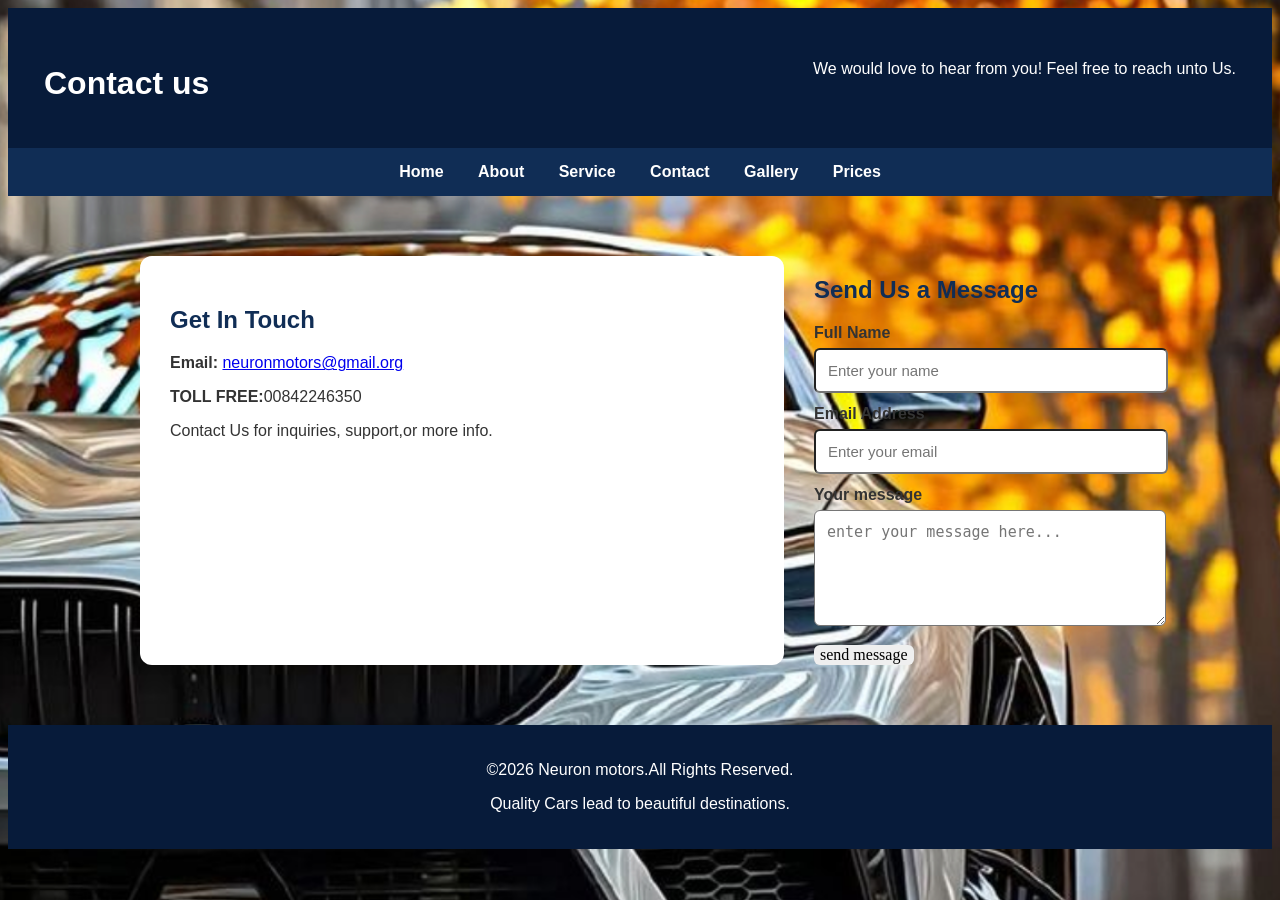
<file: project/contact.html>
<!DOCTYPE html>
<html>
    <head>
    <meta lang="en">
    <meta charset="UTF-8">
    <meta name="viewport"content="width=device-width,initial-scale=1.0">
    <title>Contact Us</title>
    <style>
    body
{
    background-image: url("cool.png"); 
    background-size:cover;
    background-position: center;
    background:linear gradient url(cool.png)
    background-repeat: no-repeat;
    backface-visibility: hidden;
    background-attachment: fixed;
    color: #333;
    font-family: Arial, Helvetica, sans-serif;
}
header {
    background-color:#071b3a;
    color: white;
    display:flex;
    justify-content: space-between;
    text-align: center;
    padding: 36px;
}
header h1{
    margin-bottom: 10px;
}
.navbar{
    text-align: left;
    margin: auto;
    padding: 18px 30px;
    display: flex;
    justify-content: space-between;
    align-items: normal;
}
nav {
    background-color: #102d55;
    padding: 15px;
    text-align: center;
}
nav a {
    color: white;
    text-decoration: none;
    lighting-color: #000;
    margin: 0 15px;
    font-weight: bold;
}
nav a:hover{
    color: yellow;
}
.contact-container{
    display: flex;
    gap: 30px;
    max-width: 1000px;
    margin: 40px auto;
    padding: 20px;
}
.contact a {
    color: #white;
}
.contact-info,
contact-form{
    background-color: white;
    padding: 30px;
    border-radius: 12px;
    box-shadow: 0 4px 12px rgba(0, 0 0, 0.1);
    flex: 1;
}
.contact-info h2,
.contact-form h2{
    color: #102d55;
    margin-bottom: 20px;
}
.contact info p{
    margin-bottom: 20px;
    line-height: 1.6;
}
label {
    display: block;
    margin: 12px 0 6px;
    font-weight: bold;
}
input,
textarea{
    width: 100%;
    padding: 12px;
    border: 1pxsolid#ccc;
    border-radius: 6px;
    font-size: 15px;
}
textarea{
    resize: vertical;
}
button{
    width: 100;
    padding: 13ox;
    margin-top: 15px;
    background-color: light green;
    color: #000;
    border: none;
    border-radius: 6px;
    cursor: pointer;
    font-size: 16px;
    font-family: Algerian;
}
button:hover{
    background-color: #007bff;
}
footer {
    background-color: #071b3a;
    color: white;
    text-align: center;
    padding: 20px;
}
@media(max-width:700px){
    .contact-container{
        flex-direction: column;
        margin: 15px auto;
    }
}

</style>

    

    </head>
    <body>
        <header>
            <h1>Contact us</h1>
            <p>We would love to hear from you!
                Feel free to reach unto Us.
            </p>
        </header>
        <section class="contact" class="contact">
                <nav>
                    <a href="jk.html">Home</a>
                    <a href="about.html">About</a>
                    <a href="services.html">Service</a>
                    <a href="contact.html">Contact</a>
                    <a href="gallery.html">Gallery</a>
                <a href="price.html">Prices</a>
                </nav>
            </section>
            <main class="contact-container">
                <section class="contact-info">
                    <h2>Get In Touch</h2>
                    <p><strong>Email:</strong>
                        <a href="Emailto:neuronmotors@gmail.org">neuronmotors@gmail.org
                        </a>
                    </p>
                    <p><strong>TOLL FREE:</strong>00842246350</p>
                    <P>Contact Us for inquiries, support,or more info.</P>
                </section>
                <section class="contact-form">
                    <h2>Send Us a Message</h2>
                    <form action="#" method="post">
                    <label for="name">Full Name</label>
                    <input type="text" id="name" name="name"
                     placeholder="Enter your name" required>
                     <label for="email">Email Address</label>
                     <input type="text" id="email" name="email"
                     placeholder="Enter your email" required>
                     <label for="Message">Your message</label>
                     <textarea id="Message" name="message" rows="5"
                     placeholder="enter your message here..." required></textarea>
                     <button type="submit">send message</button>
                    </form>
                </section>
            </main>
            <footer>
                <p>
                    &copy;2026 Neuron motors.All Rights Reserved.</p>
                    <p>
                    Quality Cars lead to beautiful destinations.</p>
            </footer>
    </body>
</html>
</file>
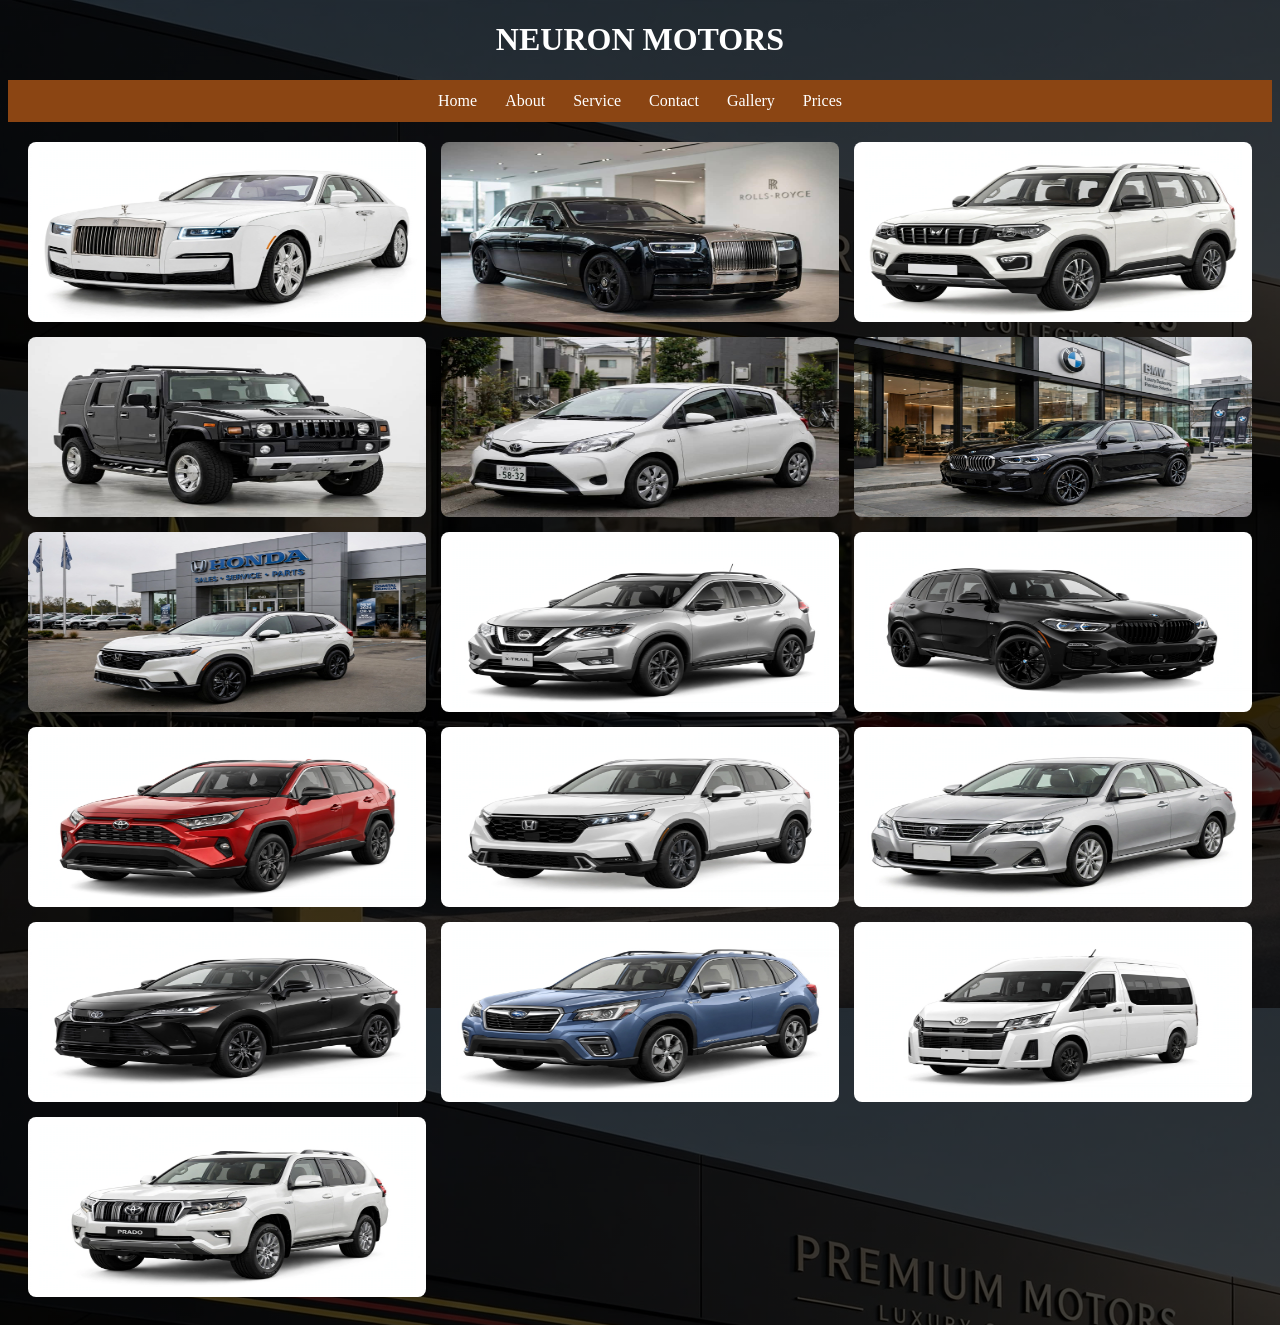
<file: project/gallery.html>
<!DOCTYPE html>
<html lang="en">
<head>
    <meta charset="UTF-8">
    <meta name="viewport" content="width=device-width, initial-scale=1.0">
    <title>NEURON MOTORS</title>
    <style>
        body{
            background: black;color: white;font-family: aerial;
             background: linear-gradient(rgba(0,0,0,0.75),rgba(0,0,0,0.75)),url("mka.jpg"); 
        }
        h1{
            text-align: center;

        }
        nav {
    background: saddlebrown;
    text-align: center;
    padding: 12px;
}
nav a {
    text-decoration: none;
    color: white;
 display: inline-block;
 margin: 0 12px;
}
nav a:hover{background: red;
color: white; }
        .gallery{
            display: grid;grid-template-columns: 1fr 1fr 1fr;gap: 15px;padding: 20px;
        }
        .gallery img{
            width: 100%; height: 180px;
            border-radius: 8px;
        }
        .gallery a{
            text-decoration: none;color: yellow;text-align: center;display: block;
        }
        a {
            color: red;
        }

    </style>
</head>
<body>
    <h1>NEURON MOTORS</h1>
     <nav>
                <a href="index.html">Home</a>
                <a href="about.html">About</a>
                <a href="Services.html">Service</a>
                <a href="contact.html">Contact</a>
                <a href="gallery.html">Gallery</a>
                <a href="price.html">Prices</a>
            </nav>
    
    <div class="gallery">
       <img src="mk23.jpg"></a>
       <img src="mk27.jpeg"></a>
       <img src="mk21.jpg"></a>
        <img src="mk24.jpeg">
        <img src="mk31.jpeg">
        <img src="mk5.jpg">
        <img src="mk6.jpg">
        <img src="mk7.jpg">
        <img src="mk8.jpg">
        <img src="mk9.jpg">
        <img src="mk10.jpg">
        <img src="mk12.jpg">
        <img src="mk11.jpg">
        <img src="mk13.jpg">
        <img src="mk15.jpg">
        <img src="mk14.jpg">
    </div>
    
</body>
</html>
</file>
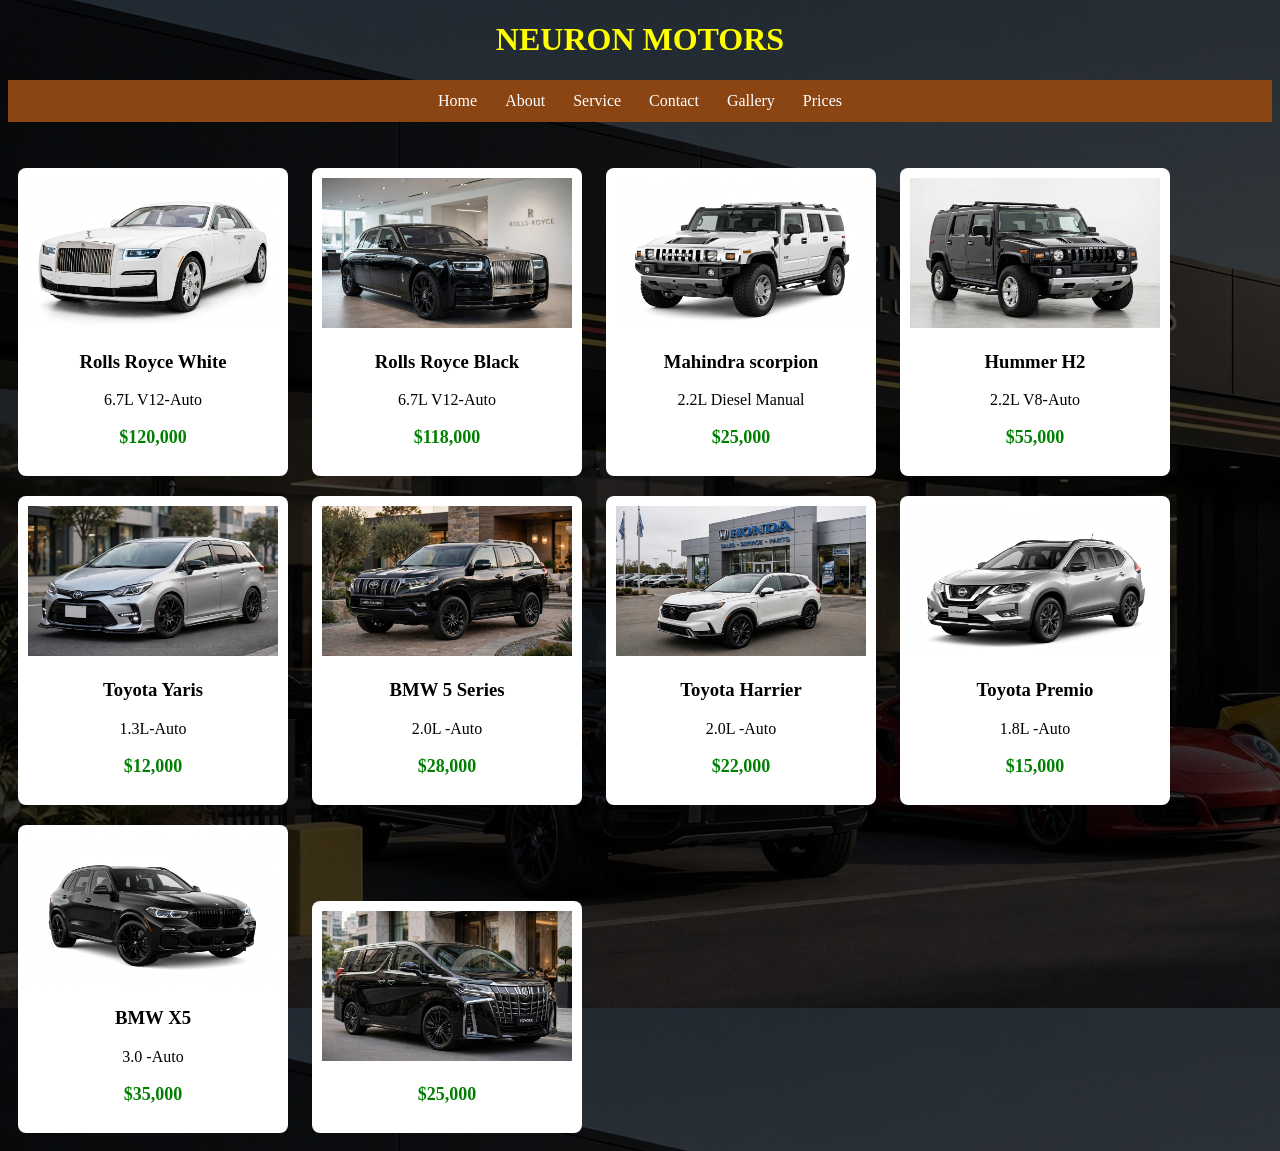
<file: project/price.html>
<!DOCTYPE html>
<html lang="en">
<head>
    <meta charset="UTF-8">
    <meta name="viewport" content="width=device-width, initial-scale=1.0">
    <title>NEURON MOTORS</title>
</head>
<style>
    body{
        background: black;
         background: linear-gradient(rgba(0,0,0,0.75),rgba(0,0,0,0.75)),url("mka.jpg");
    }
    h1{
        color: yellow;text-align: center;}
        nav {
    background: saddlebrown;
    text-align: center;
    padding: 12px;
}
nav a {
    text-decoration: none;
    color: white;
 display: inline-block;
 margin: 0 12px;
}
nav a:hover{background: red;
color: white; }
    
    .card{
        background: white;width: 250px;display: inline-block;margin: 10px;border-radius: 8px;padding: 10px;text-align: center;

    }
    .card img{
        width: 100%;height: 150px;
    }
    .price {
        color: green;font-weight: bold;font-size: 18px;
    }
    a{color: yellow;}

</style>
<body>
    <h1>NEURON  MOTORS</h1>
     <nav>
                <a href="index.html">Home</a>
                <a href="about.html">About</a>
                <a href="Services.html">Service</a>
                <a href="contact.html">Contact</a>
                <a href="gallery.html">Gallery</a>
                <a href="price.html">Prices</a>
            </nav>
    <br><br>
    <div class="card">
    <img src="mk23.jpg">
    <h3>Rolls Royce White</h3>
    <p>6.7L V12-Auto</p>
    <p class="price">$120,000</p>
    </div>
    <div class="card">
        <img src="mk27.jpeg">
        <h3>Rolls Royce Black</h3>
        <P>6.7L V12-Auto</P>
        <p class="price">$118,000</p>
    </div>
    <div class="card">
        <img src="mk22.jpg">
        <h3>Mahindra scorpion</h3>
        <p>2.2L Diesel Manual</p>
        <P class="price">$25,000</P>
    </div> 
    <div class="card">
        <img src="mk24.jpeg">
        <h3>Hummer H2</h3>
        <p>2.2L V8-Auto</p>
        <P class="price">$55,000</P>
    </div>    
    <div class="card">
        <img src="mk25.jpeg">
        <h3>Toyota Yaris</h3>
        <p>1.3L-Auto</p>
        <P class="price">$12,000</P>
    </div>    
    <div class="card">
        <img src="mk26.jpeg">
        <h3>BMW 5 Series</h3>
        <p>2.0L -Auto</p>
        <P class="price">$28,000</P>
    </div>    
    <div class="card">
        <img src="mk6.jpg">
        <h3>Toyota Harrier</h3>
        <p>2.0L -Auto</p>
        <P class="price">$22,000</P>
    </div>    
    <div class="card">
        <img src="mk20.jpg">
        <h3>Toyota Premio</h3>
        <p>1.8L -Auto</p>
        <P class="price">$15,000</P>
    </div>    
    <div class="card">
        <img src="mk8.jpg">
        <h3>BMW X5</h3>
        <p>3.0 -Auto</p>
        <P class="price">$35,000</P>
    </div>    
    <div class="card">
        <img src="mk30.jpeg">
        <h3></h3>
        <p></p>
        <P class="price">$25,000</P>
    </div> 
    
</body>
</html>
</file>
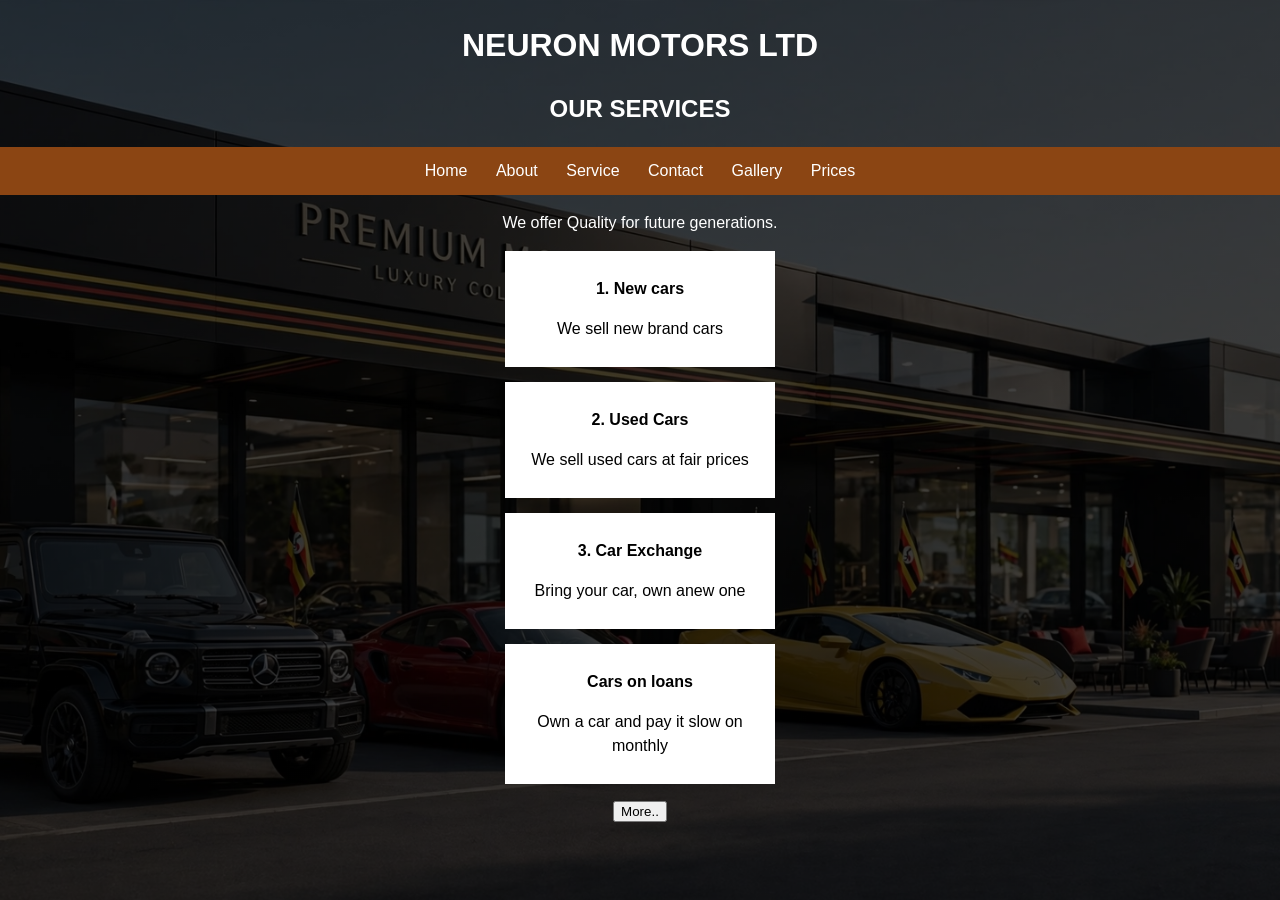
<file: project/services.html>
<!DOCTYPE html>
<html>
    <meta lang="en">
    <head>
        <meta charset="UTF-8">
        <title>NEURON MOTORS</title>
        <style>
        body
{
    background: linear-gradient(rgba(0,0,0,0.75),rgba(0,0,0,0.75)),url("mka.jpg");
    background-size: cover;
    background-repeat: no-repeat;
    background-position: center;
    background-attachment: fixed;
    min-height: 90vh;
    color: white;
    text-align: center;
    margin: 0;
    font-family: Arial, Helvetica, sans-serif;
    line-height: 1.5;
}


nav {
    background: saddlebrown;
    text-align: center;
    padding: 12px;
}
nav a {
    text-decoration: none;
    color: white;
 display: inline-block;
 margin: 0 12px;
}
nav a:hover{background: red;
color: white; }
.box{
    background: white;
    color: #000;
    width: 250px;
    margin: 15px auto;
    padding: 10px;
}
</style>


        </head>
        <body>
             <h1><b>NEURON MOTORS LTD</b></h1>
                <h2>OUR SERVICES</h2>
                
            <nav>
                <a href="index.html">Home</a>
                <a href="about.html">About</a>
                <a href="Services.html">Service</a>
                <a href="contact.html">Contact</a>
                <a href="gallery.html">Gallery</a>
                <a href="price.html">Prices</a>
            </nav>
           
                    <p>We offer Quality for future generations.<br></p>
                    <div class="box">
                    <p><b>1. New cars</b></p>
                    <p>We sell new brand cars</p>
        </div>

           <div class="box">
            <p><b>2. Used Cars</b></p>
            <p>We sell used cars at fair prices</p>
           </div>
           <div class="box">
            <p><b>3. Car Exchange</b></p>
            <p>Bring your car, own anew one</p>
           </div>
           <div class="box">
            <P><b>Cars on loans</b></P>
            <p>Own a car and pay it slow on monthly</p>
           </div>
                
                    <a href="contact.html"><button>More..</button></a> 
                </ul>
                
              
        </body>
</html>
</file>
<file: responsiveness.css>
*{
box-sizing: border-box;
}
body{
margin:0;
padding:0;
width: 100%
overflow-X:hidden;
font-family:Arial,sans-serif;
}
img,video{
max-width:100%;
height:auto;
}
.container,.content,.main,.wrapper{
width:100%
max-width:1200px;
margin:0 auto;
padding:15px;
}
.card,.box.product,.item{
width:100%;
max-width:100%;
}
@media (max-width:768px){
.card,.box{
  width:95% !important;
  margin:10px auto !important;
}
  h1{font-size:22px;}
  h2{font-size:18px;}
  table{display:block;overflow-x auto;}
}
</file>
